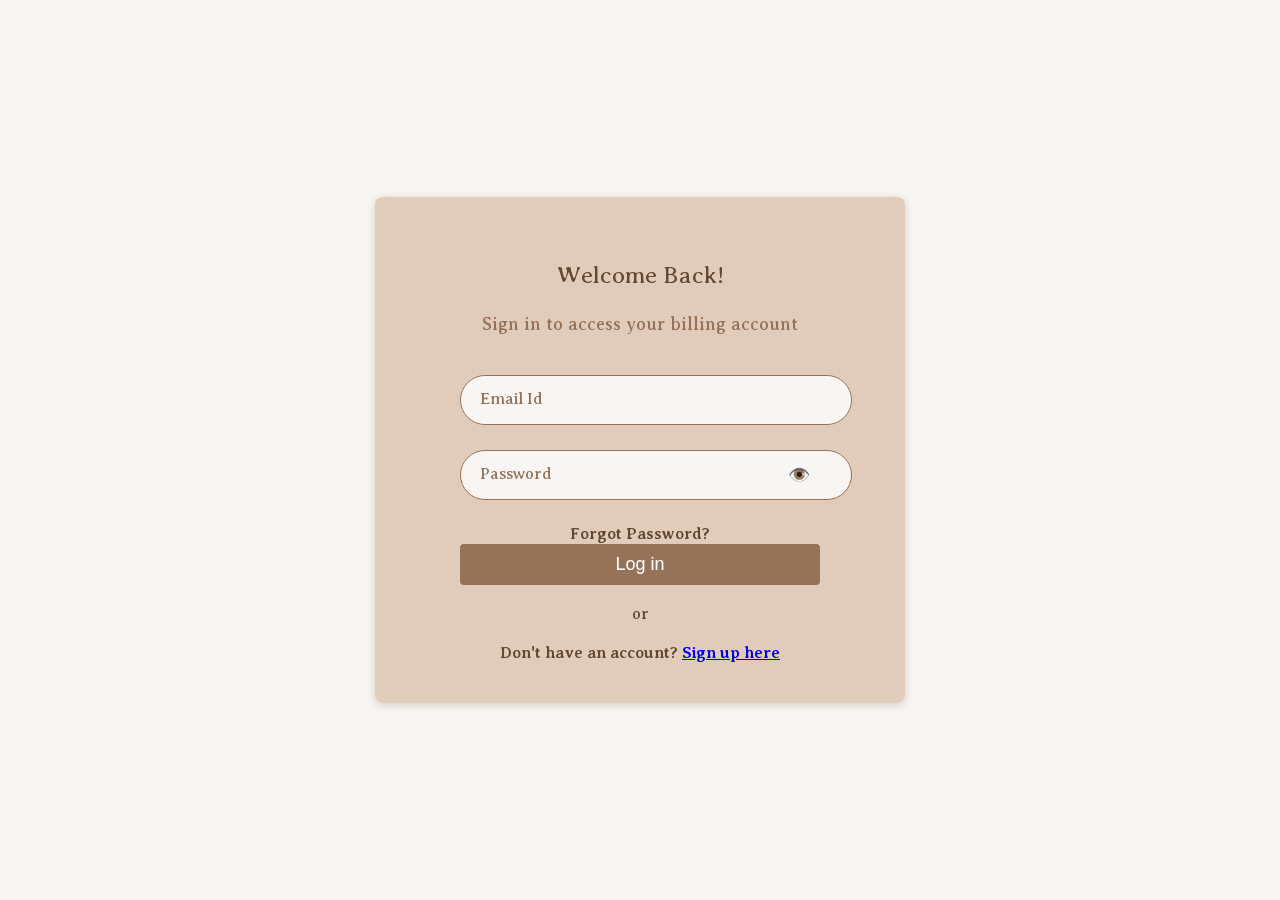
<file: index.html>
<!DOCTYPE html>
<html lang="en">
<head>
    <meta charset="UTF-8" />
    <meta name="viewport" content="width=device-width, initial-scale=1" />
    <title>Login - Billing System</title>
    <script src="https://accounts.google.com/gsi/client" async defer></script>
    <link href="https://fonts.googleapis.com/css2?family=Averia+Serif+Libre:wght@300;400;700&display=swap" rel="stylesheet" />
    <link rel="stylesheet" href="style.css" />
</head>
<body>
    <div class="formContainer">
        <div class="headings">
            <h3>Welcome Back!</h3>
            <h4>Sign in to access your billing account</h4>
        </div>
        <form id="loginForm" action="javascript:void(0);" method="POST">
            <div class="input-container">
                <input type="email" id="loginEmail" class="input-field" name="email" placeholder=" " required />
                <label for="loginEmail">Email Id</label>
            </div>
            <div class="input-container" style="position: relative;">
                <input type="password" id="loginPassword" class="input-field" name="password" placeholder=" " required />
                <label for="loginPassword">Password</label>
                <span id="toggleLoginPassword" style="position: absolute; right: 10px; top: 50%; transform: translateY(-50%); cursor: pointer; font-size: 18px; user-select: none;">👁️</span>
            </div>
            <a href="forgotPassword.html" class="forgot-password">Forgot Password?</a>
            <button type="submit" class="action-btn">Log in</button>
            <div class="divider">or</div>
            <div id="googleSignInButton"></div>
        </form>
        <div class="signup-link">
            Don't have an account? <a href="register.html">Sign up here</a>
        </div>
    </div>
    <script src="demo.js"></script>
</body>
</html>
</file>
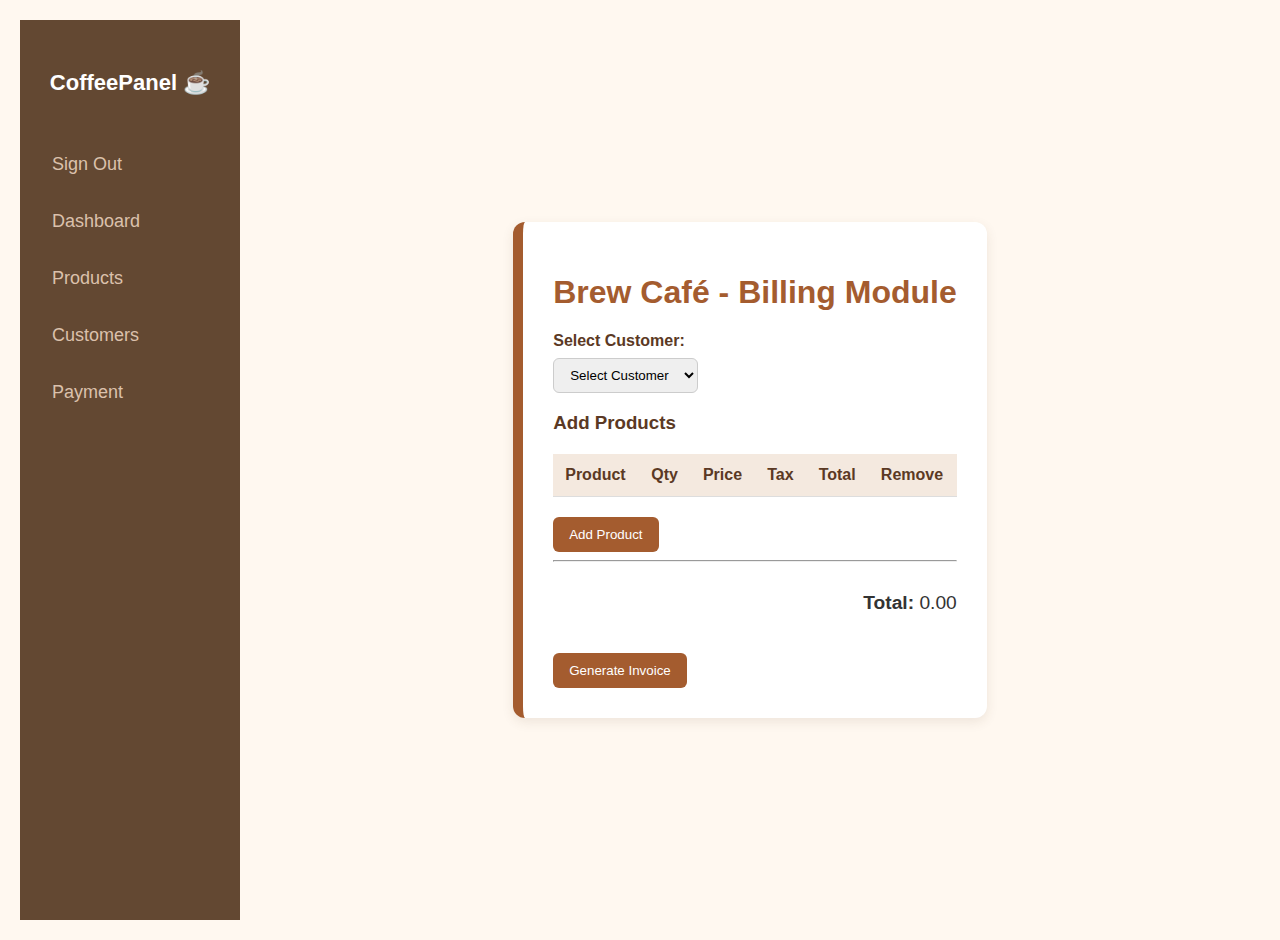
<file: billing_module/index.html>
<!DOCTYPE html>
<html lang="en">
<head>
    <meta charset="UTF-8">
    <title>Café Billing System</title>
    <link rel="stylesheet" href="styles.css">
</head>
<body>
    <div class="grid-container">
        <nav class="sidebar">
            <h2>CoffeePanel ☕</h2>
            <ul>
                <li><a href="../index.html">Sign Out</a></li>
                <li><a href="../dashboard/index.html">Dashboard</a></li>
                <li><a href="../products_module/index.html">Products</a></li>
                <li><a href="../customer_module/index.html">Customers</a></li>
                <li><a href="../payment_module/index.html">Payment</a></li>
            </ul>
        </nav>
        <div class="billing-container">
            <h1>Brew Café - Billing Module</h1>
            <label for="customer">Select Customer:</label>
            <select id="customer"></select>
            <h3>Add Products</h3>
            <table id="productTable">
                <thead>
                    <tr>
                        <th>Product</th>
                        <th>Qty</th>
                        <th>Price</th>
                        <th>Tax</th>
                        <th>Total</th>
                        <th>Remove</th>
                    </tr>
                </thead>
                <tbody></tbody>
            </table>
            <button onclick="addProductRow()">Add Product</button>
            <hr>
            <div id="summary">
                <p><strong>Total:</strong> <span id="grandTotal">0.00</span></p>
            </div>
            <button onclick="generateInvoice()">Generate Invoice</button>
        </div>
    </div>
    <script src="script.js"></script>
</body>
</html>
</file>
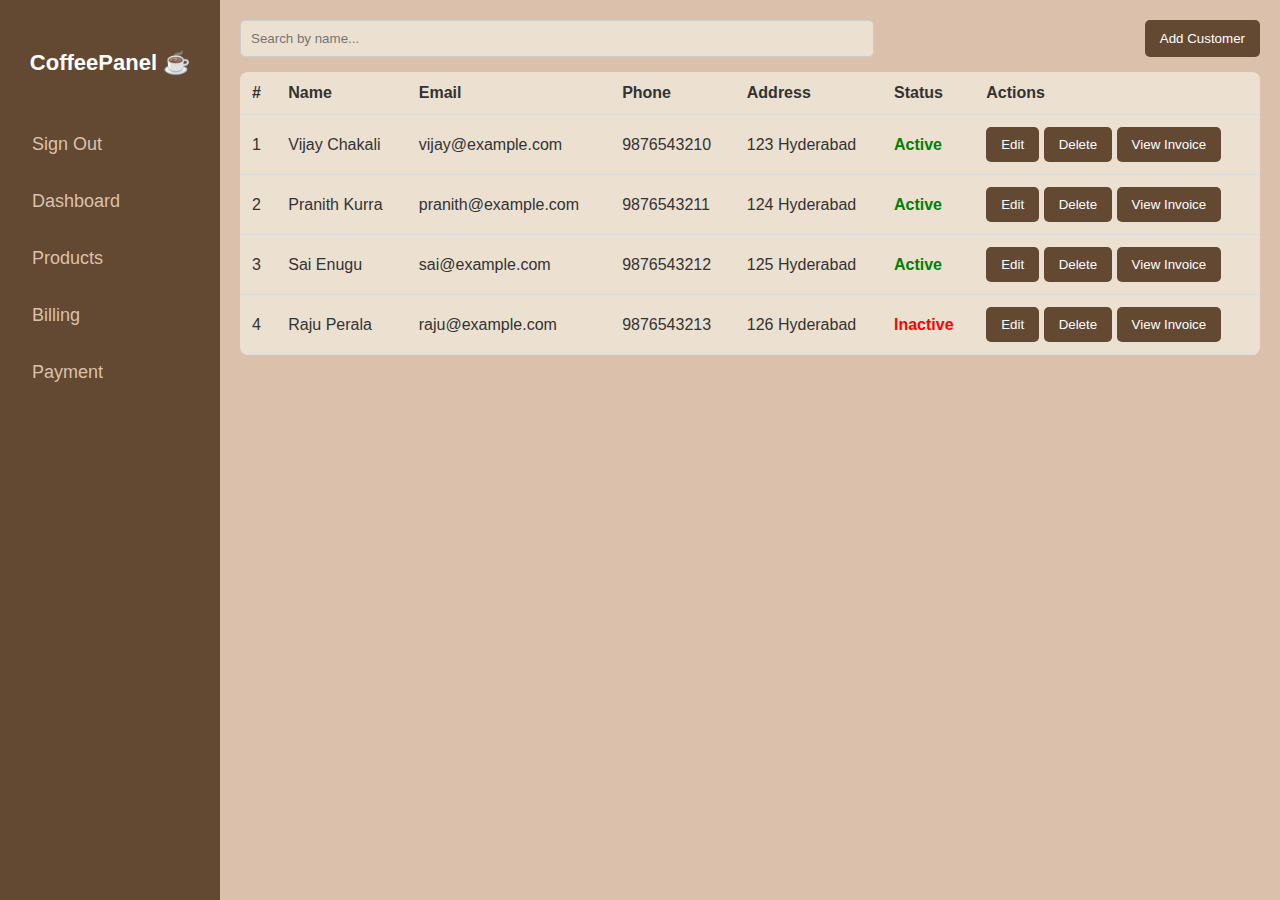
<file: customer_module/index.html>
<!DOCTYPE html>
<html lang="en">
<head>
    <meta charset="UTF-8" />
    <meta name="viewport" content="width=device-width, initial-scale=1.0" />
    <title>Customer Management System</title>
    <link rel="stylesheet" href="styles.css" />
    <link rel="stylesheet" href="https://cdn.jsdelivr.net/npm/bootstrap-icons@1.10.5/font/bootstrap-icons.css" />
</head>
<body>
    <div class="grid-container">
        <nav class="sidebar">
            <h2>CoffeePanel ☕</h2>
            <ul>
                <li><a href="../index.html">Sign Out</a></li>
                <li><a href="../dashboard/index.html">Dashboard</a></li>
                <li><a href="../products_module/index.html">Products</a></li>
                <li><a href="../billing_module/index.html">Billing</a></li>
                <li><a href="../payment_module/index.html">Payment</a></li>
            </ul>
        </nav>
        <div class="main-content">
            <div class="top-bar">
                <input type="text" id="search" placeholder="Search by name..." />
                <button onclick="openAddModal()">Add Customer</button>
            </div>
            <table>
                <thead>
                    <tr>
                        <th>#</th>
                        <th>Name</th>
                        <th>Email</th>
                        <th>Phone</th>
                        <th>Address</th>
                        <th>Status</th>
                        <th>Actions</th>
                    </tr>
                </thead>
                <tbody id="customerTableBody"></tbody>
            </table>
            <div class="modal" id="customerModal">
                <div class="modal-content">
                    <h3 id="modalTitle">Add Customer</h3>
                    <form id="customerForm">
                        <input type="hidden" id="editIndex" />
                        <input type="text" id="name" placeholder="Full Name" required />
                        <input type="email" id="email" placeholder="Email" required />
                        <input type="text" id="phone" placeholder="Phone Number" required />
                        <input type="text" id="address" placeholder="Address" required />
                        <select id="status">
                            <option value="Active">Active</option>
                            <option value="Inactive">Inactive</option>
                        </select>
                        <div class="modal-actions">
                            <button type="submit">Save</button>
                            <button type="button" onclick="closeCustomerModal()">Cancel</button>
                        </div>
                    </form>
                </div>
            </div>
            <div class="modal" id="invoiceModal">
                <div class="modal-content">
                    <h3>Invoice Details</h3>
                    <div id="invoiceDetails"></div>
                    <div class="modal-actions">
                        <button onclick="closeInvoiceModal()">Close</button>
                    </div>
                </div>
            </div>
        </div>
    </div>
    <script src="script.js"></script>
</body>
</html>
</file>
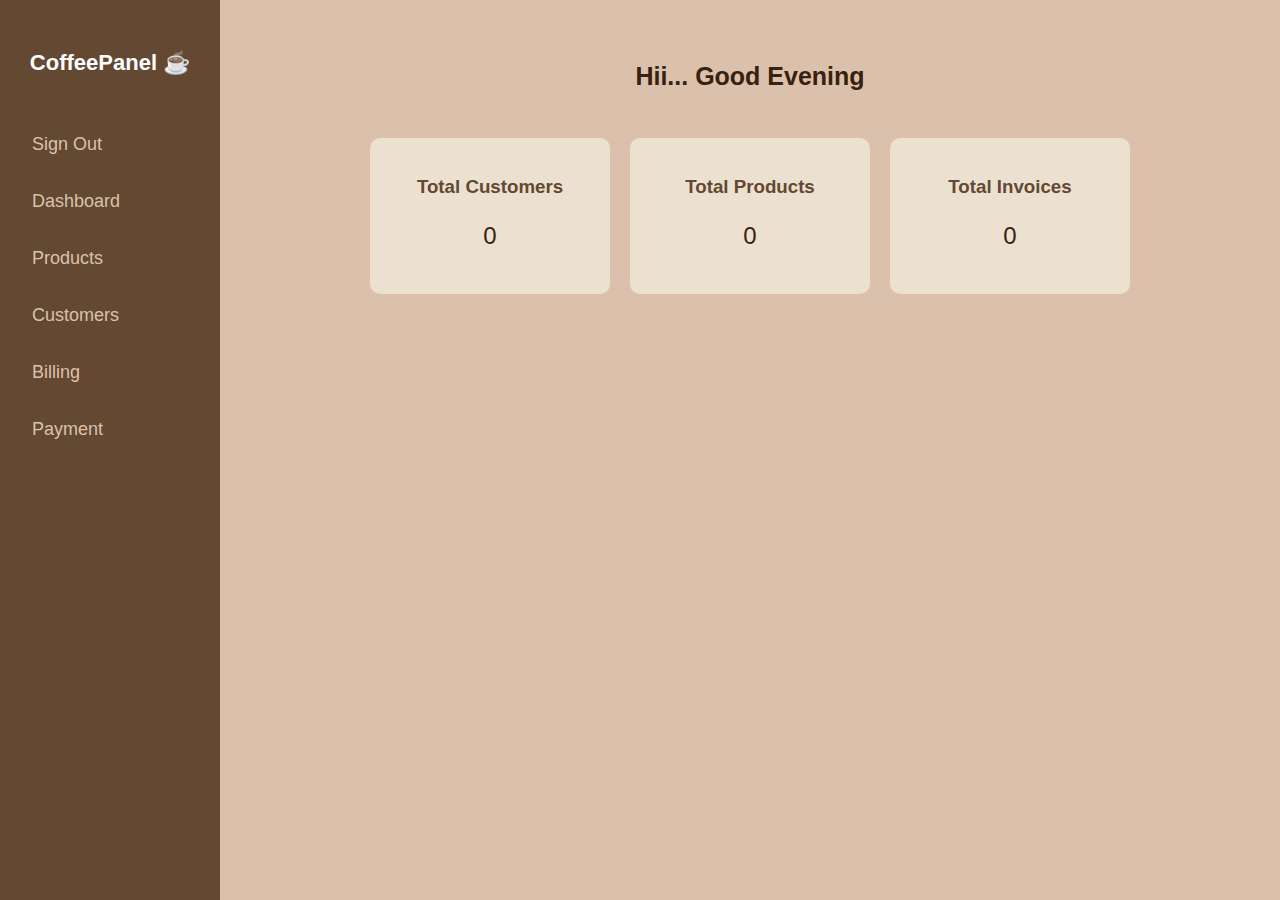
<file: dashboard/index.html>
<!DOCTYPE html>
<html lang="en">
<head>
    <meta charset="UTF-8">
    <meta name="viewport" content="width=device-width, initial-scale=1.0">
    <title>Dashboard - Café Billing System</title>
    <link rel="stylesheet" href="styles.css">
    <link rel="stylesheet" href="https://cdn.jsdelivr.net/npm/bootstrap-icons@1.11.3/font/bootstrap-icons.min.css">
</head>
<body>
    <div class="grid-container">
        <nav class="sidebar">
            <h2>CoffeePanel ☕</h2>
            <ul>
                <li><a href="../index.html">Sign Out</a></li>
                <li><a href="index.html">Dashboard</a></li>
                <li><a href="../products_module/index.html">Products</a></li>
                <li><a href="../customer_module/index.html">Customers</a></li>
                <li><a href="../billing_module/index.html">Billing</a></li>
                <li><a href="../payment_module/index.html">Payment</a></li>
            </ul>
        </nav>
        <div class="main">
            <h1 class="heading">Hii... Good Evening</h1>
            <div class="stats">
                <div class="stat-card">
                    <h3>Total Customers</h3>
                    <p id="totalCustomers">0</p>
                </div>
                <div class="stat-card">
                    <h3>Total Products</h3>
                    <p id="totalProducts">0</p>
                </div>
                <div class="stat-card">
                    <h3>Total Invoices</h3>
                    <p id="totalInvoices">0</p>
                </div>
            </div>
        </div>
    </div>
    <script>
        document.addEventListener('DOMContentLoaded', () => {
            const customers = JSON.parse(localStorage.getItem('customers')) || [];
            const products = JSON.parse(localStorage.getItem('products')) || [];
            const invoices = JSON.parse(localStorage.getItem('invoices')) || [];

            document.getElementById('totalCustomers').textContent = customers.length;
            document.getElementById('totalProducts').textContent = products.length;
            document.getElementById('totalInvoices').textContent = invoices.length;
        });
    </script>
</body>
</html>
</file>
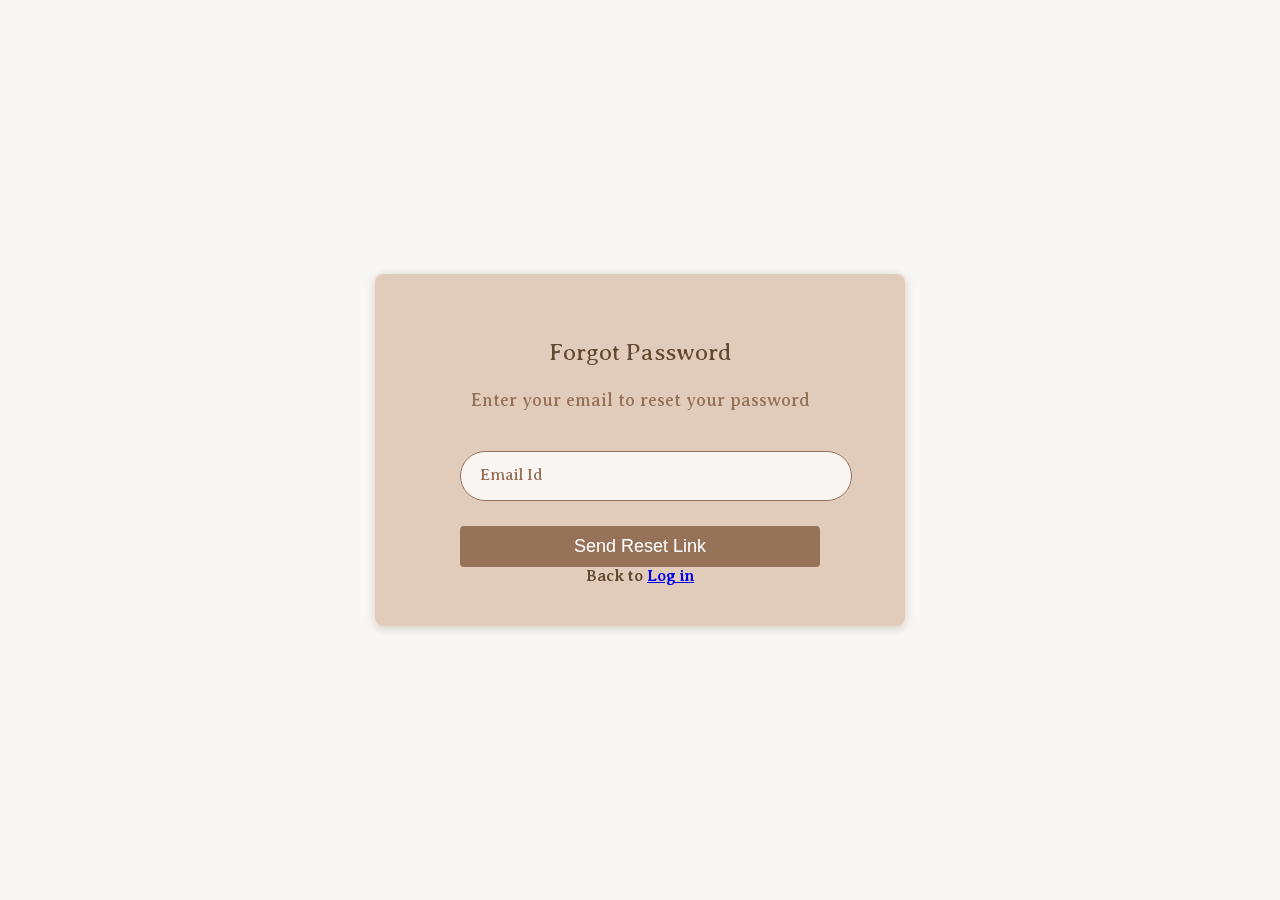
<file: forgotPassword.html>
<!DOCTYPE html>
<html lang="en">
<head>
    <meta charset="UTF-8" />
    <meta name="viewport" content="width=device-width, initial-scale=1" />
    <title>Forgot Password - Billing System</title>
    <link href="https://fonts.googleapis.com/css2?family=Averia+Serif+Libre:wght@300;400;700&display=swap" rel="stylesheet" />
    <link rel="stylesheet" href="style.css" />
</head>
<body>
    <div class="formContainer">
        <div class="headings">
            <h3>Forgot Password</h3>
            <h4>Enter your email to reset your password</h4>
        </div>
        <form id="forgotPasswordForm" action="javascript:void(0);" method="POST">
            <div class="input-container">
                <input type="email" id="forgotEmail" class="input-field" name="email" placeholder=" " required />
                <label for="forgotEmail">Email Id</label>
            </div>
            <button type="submit" class="action-btn">Send Reset Link</button>
        </form>
        <div class="signup-link">
            Back to <a href="index.html">Log in</a>
        </div>
    </div>
    <script>
        document.getElementById('forgotPasswordForm').addEventListener('submit', (e) => {
            e.preventDefault();
            const email = document.getElementById('forgotEmail').value.trim();
            const users = JSON.parse(localStorage.getItem('users')) || {};
            if (users[email]) {
                alert('A password reset link has been sent to your email.');
            } else {
                alert('No account found with this email.');
            }
        });
    </script>
</body>
</html>
</file>
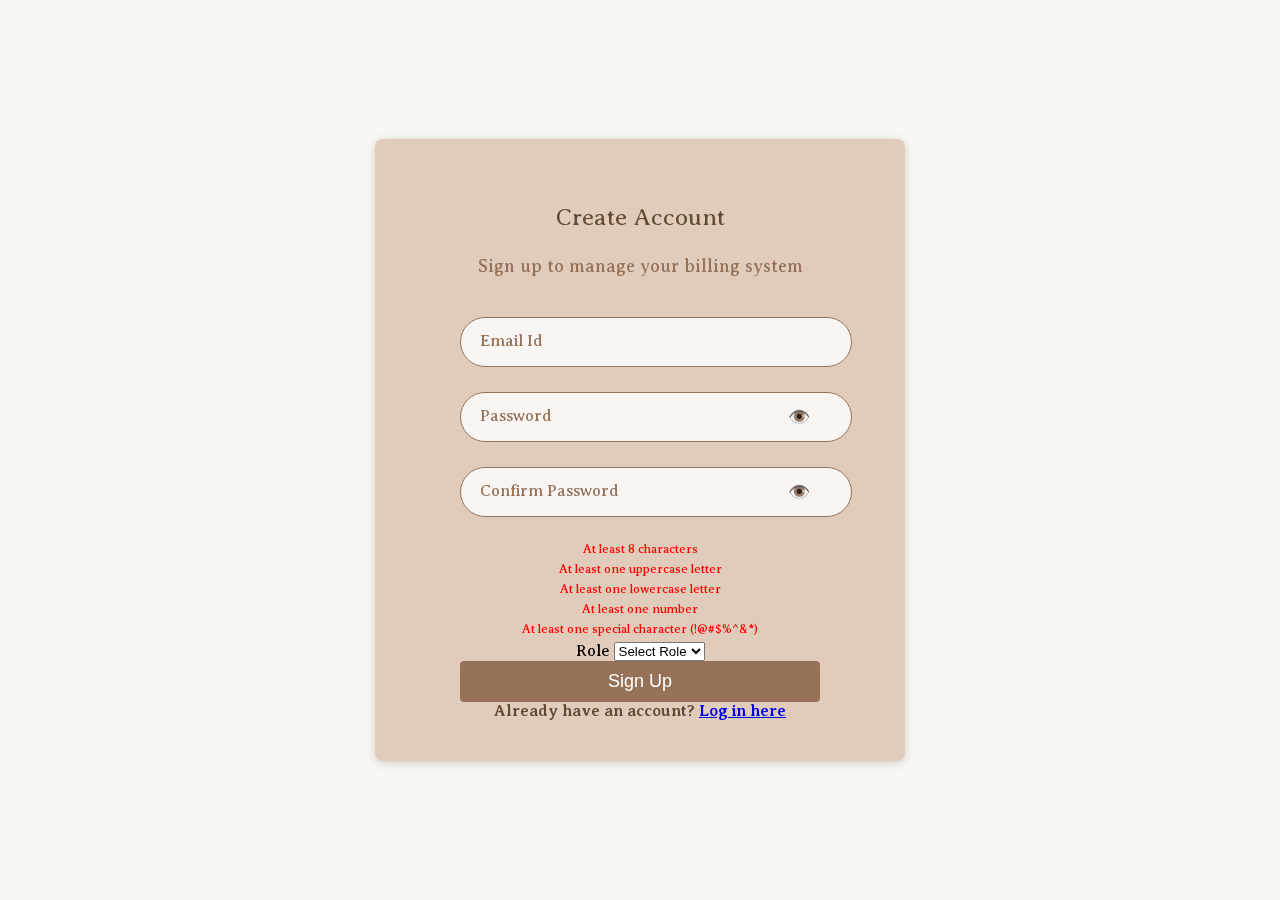
<file: register.html>
<!DOCTYPE html>
<html lang="en">
<head>
    <meta charset="UTF-8" />
    <meta name="viewport" content="width=device-width, initial-scale=1" />
    <title>Register - Billing System</title>
    <link href="https://fonts.googleapis.com/css2?family=Averia+Serif+Libre:wght@300;400;700&display=swap" rel="stylesheet" />
    <link rel="stylesheet" href="style.css" />
</head>
<body>
    <div class="formContainer">
        <div class="headings">
            <h3>Create Account</h3>
            <h4>Sign up to manage your billing system</h4>
        </div>
        <form id="registerForm" action="javascript:void(0);" method="POST">
            <div class="input-container">
                <input type="email" id="registerEmail" class="input-field" name="email" placeholder=" " required />
                <label for="registerEmail">Email Id</label>
            </div>
            <div class="input-container" style="position: relative;">
                <input type="password" id="registerPassword" class="input-field" name="password" placeholder=" " required />
                <label for="registerPassword">Password</label>
                <span id="toggleRegisterPassword" style="position: absolute; right: 10px; top: 50%; transform: translateY(-50%); cursor: pointer; font-size: 18px; user-select: none;">👁️</span>
            </div>
            <div class="input-container" style="position: relative;">
                <input type="password" id="confirmPassword" class="input-field" name="confirmPassword" placeholder=" " required />
                <label for="confirmPassword">Confirm Password</label>
                <span id="toggleConfirmPassword" style="position: absolute; right: 10px; top: 50%; transform: translateY(-50%); cursor: pointer; font-size: 18px; user-select: none;">👁️</span>
            </div>
            <div class="password-requirements" id="passwordRequirements">
                <p id="length" class="invalid">At least 8 characters</p>
                <p id="uppercase" class="invalid">At least one uppercase letter</p>
                <p id="lowercase" class="invalid">At least one lowercase letter</p>
                <p id="number" class="invalid">At least one number</p>
                <p id="special" class="invalid">At least one special character (!@#$%^&*)</p>
            </div>
            <div id="roleSelection">
                <label for="roleSelect">Role</label>
                <select id="roleSelect" required>
                    <option value="" disabled selected>Select Role</option>
                    <option value="Admin">Admin</option>
                    <option value="User">User</option>
                </select>
            </div>
            <button type="submit" class="action-btn">Sign Up</button>
        </form>
        <div class="signup-link">
            Already have an account? <a href="index.html">Log in here</a>
        </div>
    </div>
    <script src="demo.js"></script>
</body>
</html>
</file>
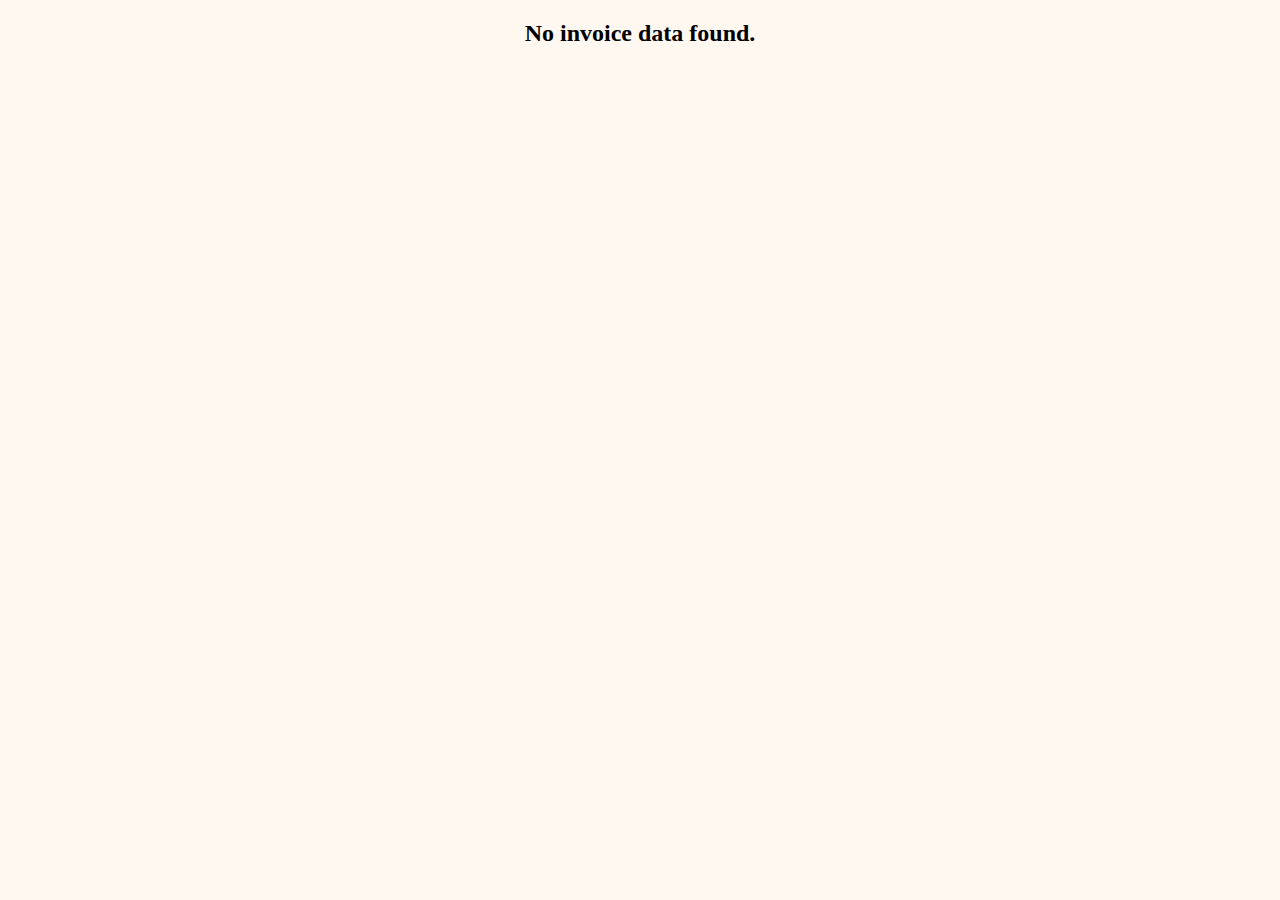
<file: billing_module/invoice.html>
<!DOCTYPE html>
<html lang="en">
<head>
    <meta charset="UTF-8" />
    <meta name="viewport" content="width=device-width, initial-scale=1.0" />
    <title>Invoice</title>
    <style>
        body {
            font-family: 'Georgia', serif;
            background: #fff8f1;
            margin: 0;
            padding: 0;
        }

        .invoice {
            max-width: 800px;
            margin: 40px auto;
            padding: 30px;
            background: #fff;
            border: 10px solid #b86b2b;
        }

        .header {
            display: flex;
            justify-content: space-between;
            align-items: center;
        }

        .logo h1 {
            font-size: 36px;
            color: #914d1e;
            margin: 0;
        }

        .invoice-number {
            background: #b86b2b;
            color: white;
            padding: 5px 12px;
            font-weight: bold;
            border-radius: 4px;
        }

        .info, .footer {
            margin-top: 20px;
            font-size: 14px;
            color: #333;
        }

        table {
            width: 100%;
            border-collapse: collapse;
            margin-top: 30px;
        }

        th, td {
            padding: 12px;
            border-bottom: 1px solid #ccc;
            text-align: left;
        }

        th {
            color: #914d1e;
        }

        .total {
            text-align: right;
            font-weight: bold;
            font-size: 18px;
            margin-top: 20px;
        }

        .payment-method {
            margin-top: 40px;
            font-size: 14px;
        }

        .thanks {
            text-align: right;
            margin-top: 60px;
            font-size: 18px;
            color: #914d1e;
        }
    </style>
</head>
<body>
    <div class="invoice">
        <div class="header">
            <div class="logo">
                <h1>Brew Café</h1>
                <p>
                    123 Reston Park, Hyderabad, India<br />
                    +91-98765-43210<br />
                    www.brewcafe.in
                </p>
            </div>
            <div>
                <div class="invoice-number">INVOICE #<span id="invoiceNumber"></span></div>
                <div id="date"></div>
            </div>
        </div>
        <div class="info">
            <strong>Billed To:</strong> <span id="customerName"></span>
        </div>
        <table>
            <thead>
                <tr>
                    <th>Description</th>
                    <th>Qty</th>
                    <th>Price</th>
                    <th>Tax</th>
                    <th>Total</th>
                </tr>
            </thead>
            <tbody id="invoiceTable"></tbody>
        </table>
        <div class="total">TOTAL: ₹<span id="grandTotal"></span></div>
        <div class="payment-method">
            <strong>Payment Method</strong><br />
            UPI: brewcafe@upi<br />
            PhonePe: +91-98765-43210
        </div>
        <div class="thanks">Thank You!</div>
    </div>
    <script>
        function formatINR(num) {
            return Number(num).toLocaleString("en-IN", { minimumFractionDigits: 2, maximumFractionDigits: 2 });
        }

        const urlParams = new URLSearchParams(window.location.search);
        const invoiceId = urlParams.get('invoice_id');
        const invoices = JSON.parse(localStorage.getItem('invoices')) || [];
        const data = invoices.find(inv => inv.id === invoiceId);

        if (data) {
            document.getElementById("customerName").textContent = data.customer;
            document.getElementById("invoiceNumber").textContent = data.id;
            document.getElementById("date").textContent = new Date(data.date).toDateString();

            const tbody = document.getElementById("invoiceTable");
            let grandTotal = 0;

            data.items.forEach(item => {
                const price = parseFloat(item.price);
                const qty = parseInt(item.qty);
                const taxPercent = parseFloat(item.tax);
                const taxAmount = (price * qty * taxPercent) / 100;
                const total = (price * qty) + taxAmount;
                grandTotal += total;

                const row = document.createElement("tr");
                row.innerHTML = `
                    <td>${item.product}</td>
                    <td>${qty}</td>
                    <td>₹${formatINR(price)}</td>
                    <td>${taxPercent}%</td>
                    <td>₹${formatINR(total)}</td>
                `;
                tbody.appendChild(row);
            });

            document.getElementById("grandTotal").textContent = formatINR(grandTotal);
        } else {
            document.body.innerHTML = "<h2 style='text-align:center;'>No invoice data found.</h2>";
        }
    </script>
</body>
</html>
</file>
<file: style.css>
body {
    font-family: 'Averia Serif Libre', serif;
    display: flex;
    justify-content: center;
    align-items: center;
    min-height: 100vh;
    margin: 0;
    background: #f9f7f3;
}

.formContainer {
    background-color: rgba(219, 193, 172, 0.8);
    border-radius: 8px;
    box-shadow: 0 2px 10px rgba(56, 34, 15, 0.2);
    padding: 40px;
    width: 450px;
    text-align: center;
    animation: fadeIn 0.8s ease-out forwards;
    position: relative;
    backdrop-filter: blur(8px);
}

.headings h3 {
    font-size: 24px;
    font-weight: 200;
    color: #634832;
    margin-bottom: 8px;
}

.headings h4 {
    font-size: 18px;
    font-weight: 400;
    color: #967259;
    margin-bottom: 40px;
}

.input-container {
    position: relative;
    margin-bottom: 25px;
    width: 80%;
    margin-left: auto;
    margin-right: auto;
}

.input-field {
    width: 100%;
    padding: 15px;
    border: 1px solid #967259;
    font-size: 16px;
    border-radius: 25px;
    background-color: rgba(255, 255, 255, 0.8);
    transition: all 0.3s ease;
}

.input-field:focus {
    outline: none;
    border-color: #634832;
    box-shadow: 0 0 5px rgba(99, 72, 50, 0.5);
}

.input-container label {
    position: absolute;
    top: 15px;
    left: 20px;
    color: #967259;
    pointer-events: none;
    transition: all 0.3s ease;
}

.input-field:focus+label,
.input-field:not(:placeholder-shown)+label {
    top: -10px;
    left: 15px;
    font-size: 12px;
    background-color: #ece0d1;
    padding: 0 8px;
    color: #38220f;
    font-weight: bold;
}

.input-field::placeholder {
    color: transparent;
}

.action-btn {
    width: 80%;
    padding: 10px;
    background-color: #967259;
    color: white;
    border: none;
    border-radius: 4px;
    font-size: 18px;
    cursor: pointer;
    transition: all 0.3s ease;
}

.action-btn:hover {
    background-color: #634832;
    transform: translateY(-2px);
}

.divider {
    margin: 20px 0;
    color: #634832;
}

.signup-link, .forgot-password {
    color: #634832;
    font-weight: bold;
    text-decoration: none;
}
/* Existing styles remain unchanged */
.password-requirements {
    margin-top: 10px;
    font-size: 12px;
    color: #634832;
}

.password-requirements p {
    margin: 5px 0;
}

.valid {
    color: green;
}

.invalid {
    color: red;
}

@keyframes fadeIn {
    from { opacity: 0; transform: translateY(15px); }
    to { opacity: 1; transform: translateY(0); }
}

@media (max-width: 480px) {
    .formContainer {
        width: 90%;
        padding: 20px;
    }
    .action-btn {
        width: 90%;
    }
}
</file>
<file: billing_module/styles.css>
body {
    font-family: 'Segoe UI', Tahoma, Geneva, Verdana, sans-serif;
    background: #fff8f0;
    margin: 0;
    padding: 20px;
    color: #5b3924;
}

.grid-container {
    display: grid;
    grid-template-columns: 220px 1fr;
    height: 100vh;
}

.sidebar {
    background: #634832;
    color: #fff;
    padding: 20px;
    overflow-y: auto;
}

.sidebar h2 {
    margin: 30px 0 50px;
    font-size: 22px;
    text-align: center;
}

.sidebar ul {
    list-style: none;
    padding: 0;
}

.sidebar ul li {
    margin-bottom: 20px;
}

.sidebar ul li a {
    color: #dbc1ac;
    text-decoration: none;
    font-size: 18px;
    display: block;
    padding: 8px 12px;
    border-radius: 8px;
    transition: background 0.1s;
}

.sidebar ul li a:hover {
    background-color: #dbc1ac;
    color: #38220f;
}

.billing-container {
    max-width: 900px;
    margin: auto;
    background-color: #ffffff;
    padding: 30px;
    border-radius: 12px;
    box-shadow: 0 4px 12px rgba(91, 57, 36, 0.1);
    border-left: 10px solid #a45c2f;
}

h1 {
    text-align: center;
    color: #a45c2f;
}

label {
    font-weight: bold;
    display: block;
    margin-top: 20px;
}

select {
    padding: 8px 12px;
    margin-top: 8px;
    border-radius: 6px;
    border: 1px solid #ccc;
}

table {
    width: 100%;
    margin-top: 20px;
    border-collapse: collapse;
}

th, td {
    padding: 12px;
    text-align: left;
    border-bottom: 1px solid #ddd;
}

th {
    background-color: #f4e9df;
    color: #5b3924;
}

input[type="number"] {
    width: 60px;
    padding: 5px;
    border-radius: 4px;
    border: 1px solid #aaa;
}

button {
    background-color: #a45c2f;
    color: white;
    padding: 10px 16px;
    border: none;
    border-radius: 6px;
    cursor: pointer;
    margin-top: 20px;
}

button:hover {
    background-color: #8b4d27;
}

#summary {
    margin-top: 30px;
    font-size: 1.2em;
    text-align: right;
    color: #333;
}
</file>
<file: customer_module/styles.css>
body {
    margin: 0;
    font-family: Arial, sans-serif;
    background: #dbc1ac;
    color: #333;
}

.grid-container {
    display: grid;
    grid-template-columns: 220px 1fr;
    height: 100vh;
}

.sidebar {
    background: #634832;
    color: white;
    padding: 20px;
    overflow-y: auto;
}

.sidebar h2 {
    margin: 30px 0 50px;
    font-size: 22px;
    text-align: center;
}

.sidebar ul {
    list-style: none;
    padding: 0;
}

.sidebar ul li {
    margin-bottom: 20px;
}

.sidebar ul li a {
    color: #dbc1ac;
    text-decoration: none;
    font-size: 18px;
    display: block;
    padding: 8px 12px;
    border-radius: 8px;
    transition: background 0.1s;
}

.sidebar ul li a:hover {
    background-color: #dbc1ac;
    color: #38220f;
}

.main-content {
    padding: 20px;
}

.top-bar {
    display: flex;
    justify-content: space-between;
    margin-bottom: 15px;
}

#search {
    padding: 10px;
    width: 60%;
    border: 1px solid #ccc;
    border-radius: 5px;
    background-color: #ece0d1;
}

button {
    padding: 10px 15px;
    background-color: #634832;
    color: white;
    border: none;
    border-radius: 5px;
    cursor: pointer;
}

button:hover {
    background-color: #357ABD;
}

table {
    width: 100%;
    border-collapse: collapse;
    background: #ece0d1;
    border-radius: 8px;
    overflow: hidden;
}

th, td {
    padding: 12px;
    text-align: left;
    border-bottom: 1px solid #ddd;
}

tr:hover {
    background-color: #f4e9df;
}

.status-active {
    color: green;
    font-weight: bold;
}

.status-inactive {
    color: red;
    font-weight: bold;
}

.modal {
    display: none;
    position: fixed;
    inset: 0;
    background: rgba(0, 0, 0, 0.5);
    justify-content: center;
    align-items: center;
    z-index: 999;
}

.modal-content {
    background: #dbc1ac;
    padding: 20px;
    border-radius: 8px;
    width: 90%;
    max-width: 400px;
}

.modal-content input, .modal-content select {
    width: 100%;
    padding: 10px;
    margin: 8px 0;
    border: 1px solid #ccc;
    border-radius: 5px;
}

.modal-actions {
    text-align: right;
}

.modal-actions button {
    margin-left: 10px;
}
</file>
<file: dashboard/styles.css>
body {
    margin: 0;
    font-family: 'Segoe UI', sans-serif;
    background: #dbc1ac;
}

.grid-container {
    display: grid;
    grid-template-columns: 220px 1fr;
    height: 100vh;
}

.sidebar {
    background: #634832;
    color: #fff;
    padding: 20px;
    overflow-y: auto;
}

.sidebar h2 {
    margin: 30px 0 50px;
    font-size: 22px;
    text-align: center;
}

.sidebar ul {
    list-style: none;
    padding: 0;
}

.sidebar ul li {
    margin-bottom: 20px;
}

.sidebar ul li a {
    color: #dbc1ac;
    text-decoration: none;
    font-size: 18px;
    display: block;
    padding: 8px 12px;
    border-radius: 8px;
    transition: background 0.1s;
}

.sidebar ul li a:hover {
    background-color: #dbc1ac;
    color: #38220f;
}

.main {
    padding: 20px;
}

.heading {
    text-align: center;
    color: #38220f;
    font-size: 25px;
    padding: 25px 0 30px;
}

.stats {
    display: flex;
    gap: 20px;
    justify-content: center;
}

.stat-card {
    background: #ece0d1;
    padding: 20px;
    border-radius: 10px;
    text-align: center;
    width: 200px;
}

.stat-card h3 {
    color: #634832;
    margin-bottom: 10px;
}

.stat-card p {
    font-size: 24px;
    color: #38220f;
}
</file>
